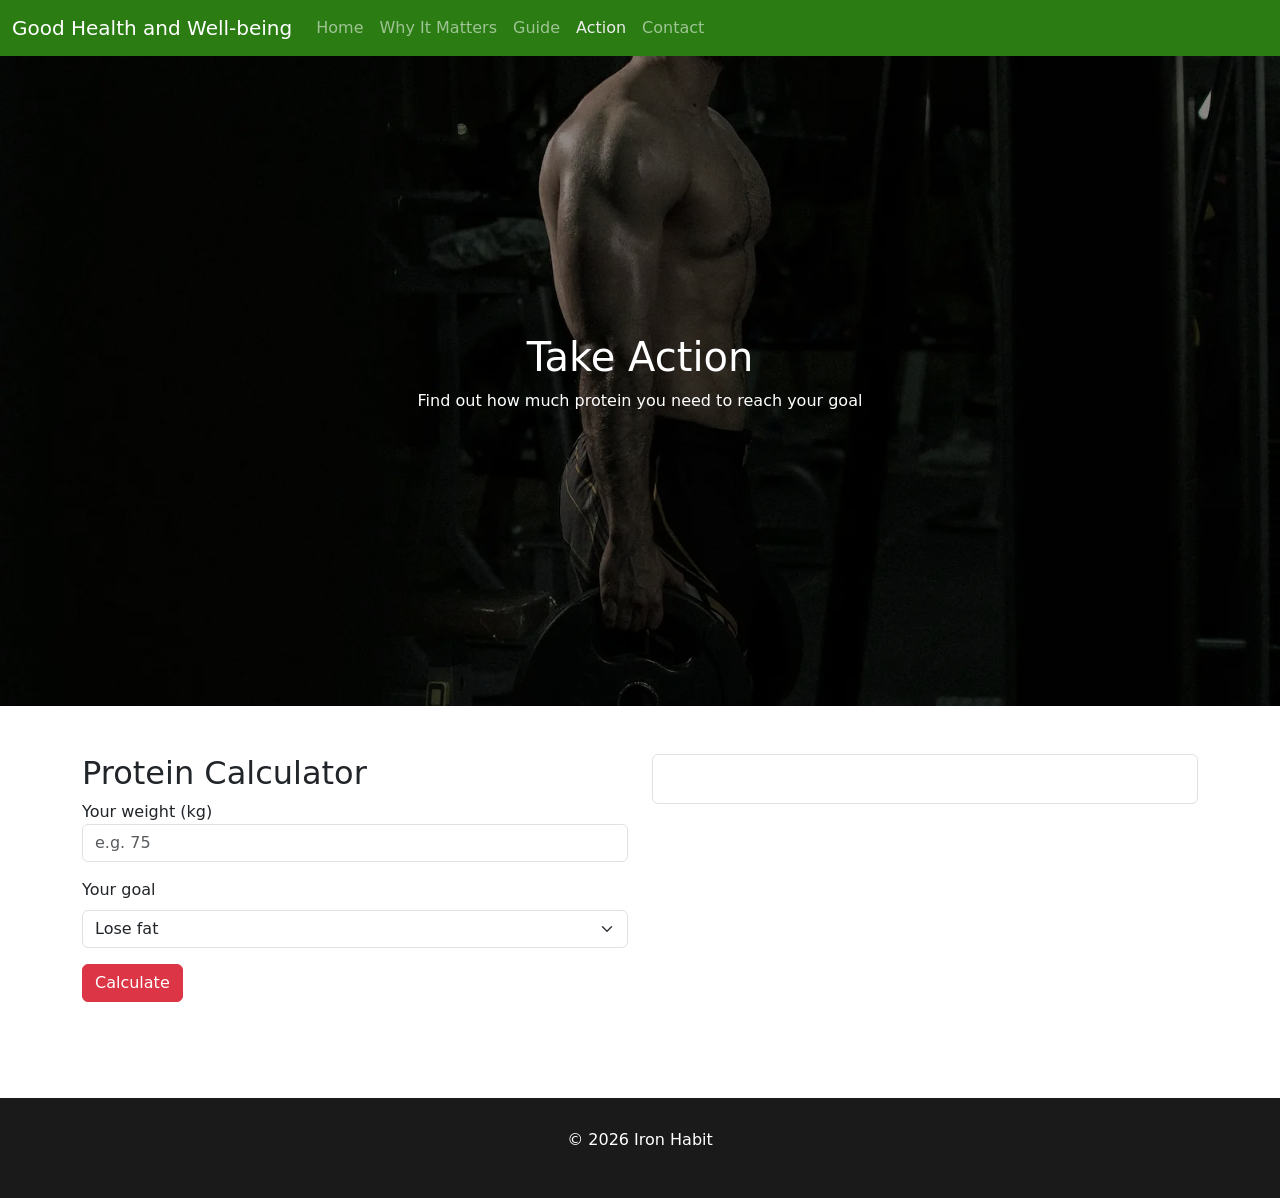
<file: action.html>
<!DOCTYPE html>
<html lang="en">

  <head> 
	<!-- Page owner: -->
      <meta charset="UTF-8">
      <meta name="viewport" content="width=device-width, initial-scale=1.0">
      <meta name="author" content=""> 
      <link href="https://cdn.jsdelivr.net/npm/bootstrap@5.3.8/dist/css/bootstrap.min.css" rel="stylesheet" integrity="sha384-sRIl4kxILFvY47J16cr9ZwB07vP4J8+LH7qKQnuqkuIAvNWLzeN8tE5YBujZqJLB" crossorigin="anonymous">
      <link rel="stylesheet" href="css/style.css">
      <title>Take Action | Good Health and Well-being</title>
  </head>
  <body>  
      <!-- Bootstrap navbar -->
      <nav class="navbar navbar-expand-lg main-nav" data-bs-theme="dark">
  <div class="container-fluid">
    <a class="navbar-brand" href="index.html">Good Health and Well-being</a>
    <button class="navbar-toggler" type="button" data-bs-toggle="collapse" data-bs-target="#navbarSupportedContent" aria-controls="navbarSupportedContent" aria-expanded="false" aria-label="Toggle navigation">
      <span class="navbar-toggler-icon"></span>
    </button>
    <div class="collapse navbar-collapse" id="navbarSupportedContent">
      <ul class="navbar-nav me-auto mb-2 mb-lg-0">
        <li class="nav-item">
          <a class="nav-link" href="index.html">Home</a>
        </li>
        <li class="nav-item">
          <a class="nav-link" href="why.html">Why It Matters</a>
        </li>
        <li class="nav-item">
          <a class="nav-link" href="guide.html">Guide</a>
        </li>
        <li class="nav-item">
          <a class="nav-link active" aria-current="page" href="action.html">Action</a>
        </li>
        <li class="nav-item">
          <a class="nav-link" href="contact.html">Contact</a>
        </li> 
      </ul>
    </div>
  </div>
</nav> <!--Bootstrap navabar finish -->
	<div class="hero">
			<img class="hero-img" src="imgWebp/zd_bodyFit.webp" alt="Man training in the gym">
			<div class="hero-text">
				<h1>Take Action</h1>
				<p>Find out how much protein you need to reach your goal</p>
			</div>
		</div>
	<div class="container my-5">
		<div class="row mb-5">
		
			<div class="col-md-6">
				<h2>Protein Calculator</h2>
				
				<div class="mb-3">
					<label for="weight" class"form-label">Your weight (kg)</label>
					<input type="number" class="form-control" id="weight" placeholder="e.g. 75">
				</div>
				
				<div class="mb-3">
					<label for="goal" class="form-label">Your goal</label>
					<select class="form-select" id="goal">
					<option value="2.0">Lose fat</option>
					<option value="1.6">Maintain</option>
					<option value="1.8">Build muscle</option>
					</select>
				</div>
				<button type="button" class="btn btn-danger" id="calcBtn">Calculate</button>
			</div>
			<div class="col-md-6">
				<div id="result" class="p-4 border rounded">
				</div>
			</div>
		</div>
	</div>
	
      <!--footer section -->
      <footer class="site-footer">
        <p>&copy; 2026 Iron Habit</p>
      </footer> 
          
      <script src="https://cdn.jsdelivr.net/npm/bootstrap@5.3.8/dist/js/bootstrap.bundle.min.js" integrity="sha384-FKyoEForCGlyvwx9Hj09JcYn3nv7wiPVlz7YYwJrWVcXK/BmnVDxM+D2scQbITxI" crossorigin="anonymous"></script>
      <script src="js/script.js"></script>
  </body>
</html>
</file>
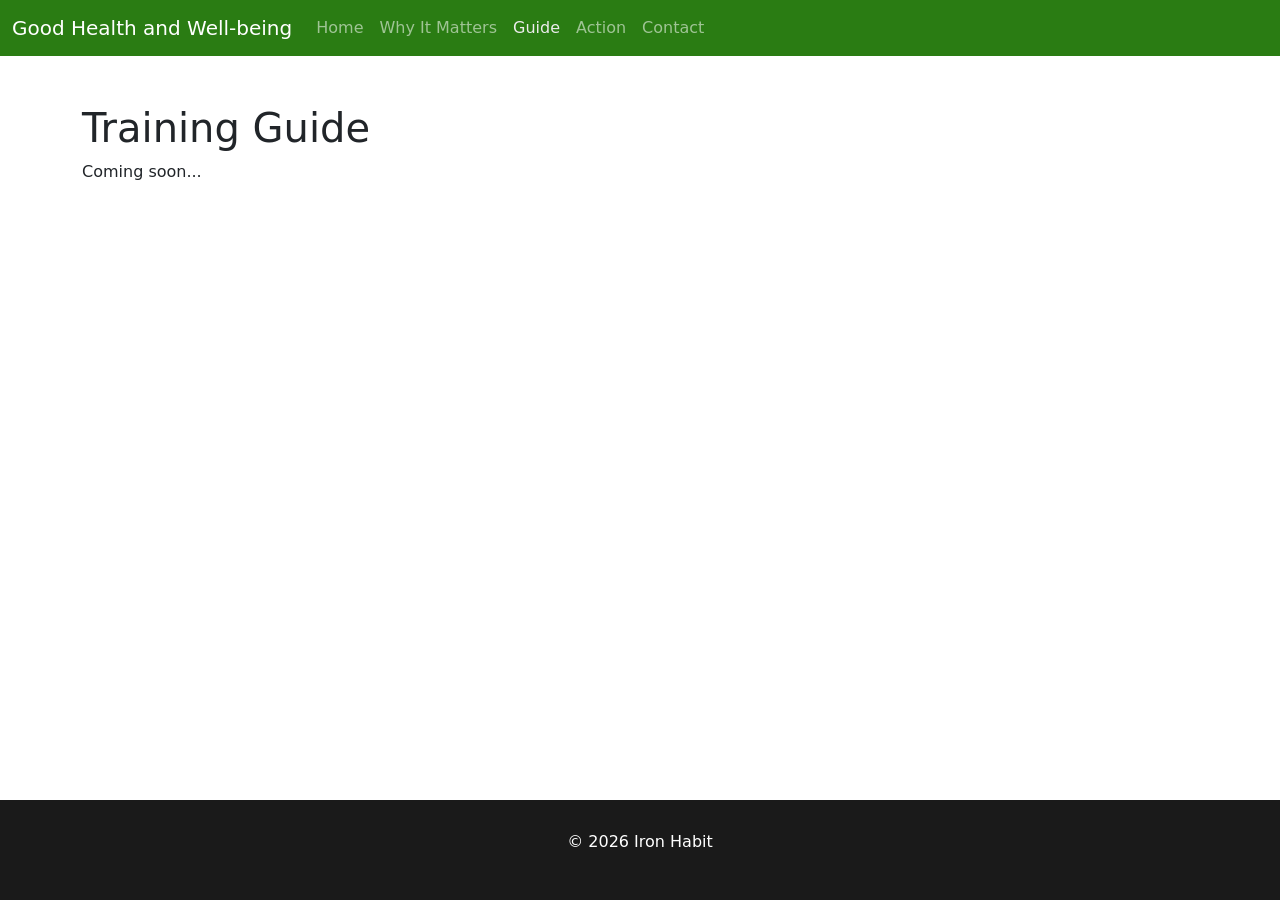
<file: guide.html>
<!DOCTYPE html>
<html lang="en">

  <head> 
	  <!-- Page owner:  -->
      <meta charset="UTF-8">
      <meta name="viewport" content="width=device-width, initial-scale=1.0">
      <meta name="author" content="">
      <link href="https://cdn.jsdelivr.net/npm/bootstrap@5.3.8/dist/css/bootstrap.min.css" rel="stylesheet" integrity="sha384-sRIl4kxILFvY47J16cr9ZwB07vP4J8+LH7qKQnuqkuIAvNWLzeN8tE5YBujZqJLB" crossorigin="anonymous">
      <link rel="stylesheet" href="css/style.css">
      <title>Traning Guide | Good Health and Well-being </title>
  </head>
  <body>  
      <!-- Bootstrap navbar -->
      <nav class="navbar navbar-expand-lg main-nav" data-bs-theme="dark">
  <div class="container-fluid">
    <a class="navbar-brand" href="index.html">Good Health and Well-being</a>
    <button class="navbar-toggler" type="button" data-bs-toggle="collapse" data-bs-target="#navbarSupportedContent" aria-controls="navbarSupportedContent" aria-expanded="false" aria-label="Toggle navigation">
      <span class="navbar-toggler-icon"></span>
    </button>
    <div class="collapse navbar-collapse" id="navbarSupportedContent">
      <ul class="navbar-nav me-auto mb-2 mb-lg-0">
        <li class="nav-item">
          <a class="nav-link" href="index.html">Home</a>
        </li>
        <li class="nav-item">
          <a class="nav-link" href="why.html">Why It Matters</a>
        </li>
        <li class="nav-item">
          <a class="nav-link active" aria-current="page" href="guide.html">Guide</a>
        </li>
        <li class="nav-item">
          <a class="nav-link" href="action.html">Action</a>
        </li>
        <li class="nav-item">
          <a class="nav-link" href="contact.html">Contact</a>
        </li> 
      </ul>
    </div>
  </div>
</nav> <!--Bootstrap navabar finish -->
    <div class="container my-5">
		<h1>Training Guide </h1>
		<p>Coming soon...</p>
		
	</div>
	
      <!--footer section -->
      <footer class="site-footer">
        <p>&copy; 2026 Iron Habit</p>
      </footer> 
          
      <script src="https://cdn.jsdelivr.net/npm/bootstrap@5.3.8/dist/js/bootstrap.bundle.min.js" integrity="sha384-FKyoEForCGlyvwx9Hj09JcYn3nv7wiPVlz7YYwJrWVcXK/BmnVDxM+D2scQbITxI" crossorigin="anonymous"></script>
      <script src="js/script.js"></script>
  </body>
</html>
</file>
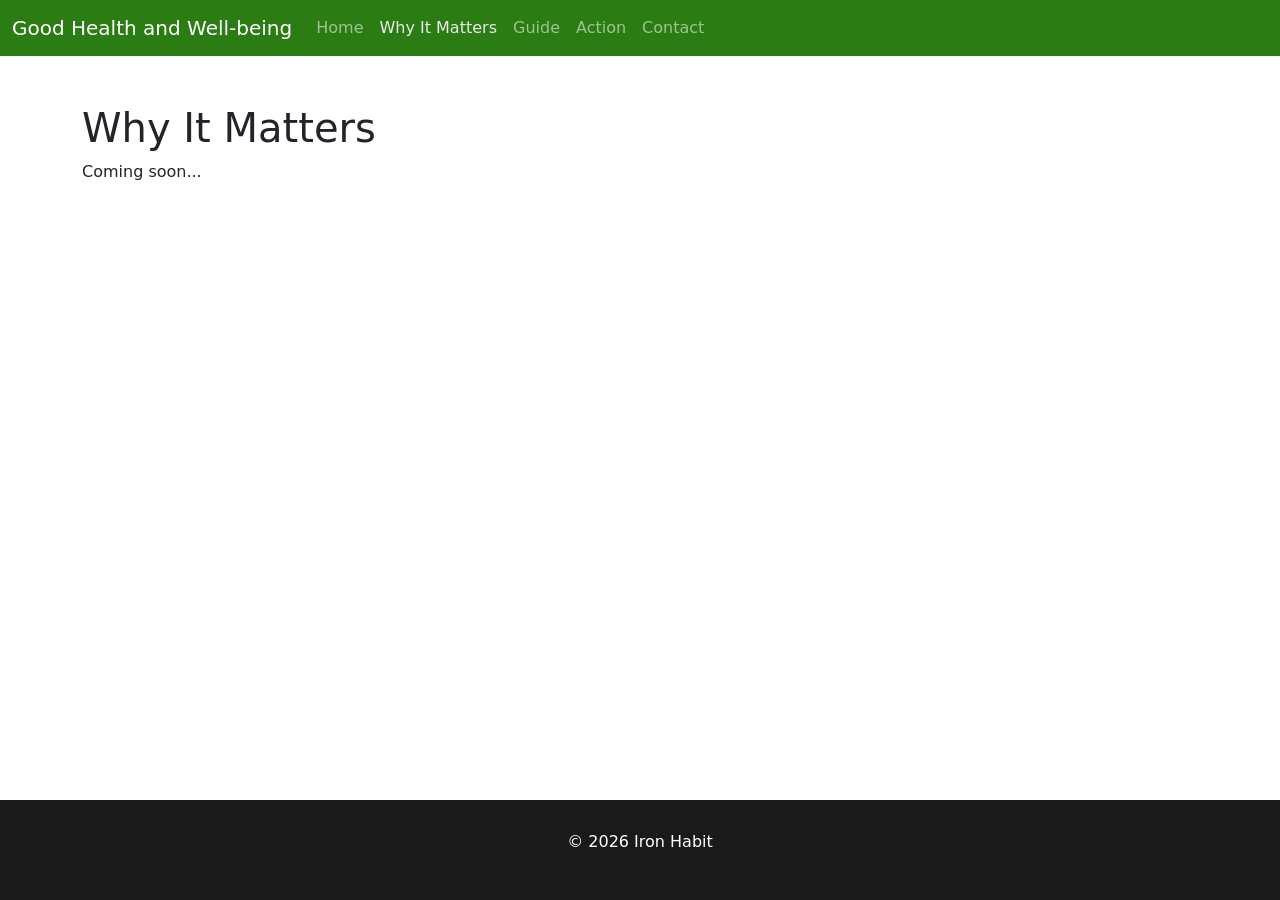
<file: why.html>
<!DOCTYPE html>
<html lang="en">

  <head> 
	  <!-- Page owner:  -->
      <meta charset="UTF-8">
      <meta name="viewport" content="width=device-width, initial-scale=1.0">
      <meta name="author" content="">
      <link href="https://cdn.jsdelivr.net/npm/bootstrap@5.3.8/dist/css/bootstrap.min.css" rel="stylesheet" integrity="sha384-sRIl4kxILFvY47J16cr9ZwB07vP4J8+LH7qKQnuqkuIAvNWLzeN8tE5YBujZqJLB" crossorigin="anonymous">
      <link rel="stylesheet" href="css/style.css">
      <title>Why It Matters | Good Health and Well-being </title>
  </head>
  <body>  
      <!-- Bootstrap navbar -->
      <nav class="navbar navbar-expand-lg main-nav" data-bs-theme="dark">
  <div class="container-fluid">
    <a class="navbar-brand" href="index.html">Good Health and Well-being</a>
    <button class="navbar-toggler" type="button" data-bs-toggle="collapse" data-bs-target="#navbarSupportedContent" aria-controls="navbarSupportedContent" aria-expanded="false" aria-label="Toggle navigation">
      <span class="navbar-toggler-icon"></span>
    </button>
    <div class="collapse navbar-collapse" id="navbarSupportedContent">
      <ul class="navbar-nav me-auto mb-2 mb-lg-0">
        <li class="nav-item">
          <a class="nav-link" href="index.html">Home</a>
        </li>
        <li class="nav-item">
          <a class="nav-link active" aria-current="page" href="why.html">Why It Matters</a>
        </li>
        <li class="nav-item">
          <a class="nav-link" href="guide.html">Guide</a>
        </li>
        <li class="nav-item">
          <a class="nav-link" href="action.html">Action</a>
        </li>
        <li class="nav-item">
          <a class="nav-link" href="contact.html">Contact</a>
        </li> 
      </ul>
    </div>
  </div>
</nav> <!--Bootstrap navabar finish -->
    <div class="container my-5">
		<h1>Why It Matters</h1>
		<p>Coming soon...</p>
		
	</div>
	
      <!--footer section -->
      <footer class="site-footer">
        <p>&copy; 2026 Iron Habit</p>
      </footer> 
          
      <script src="https://cdn.jsdelivr.net/npm/bootstrap@5.3.8/dist/js/bootstrap.bundle.min.js" integrity="sha384-FKyoEForCGlyvwx9Hj09JcYn3nv7wiPVlz7YYwJrWVcXK/BmnVDxM+D2scQbITxI" crossorigin="anonymous"></script>
      <script src="js/script.js"></script>
  </body>
</html>
</file>
<file: css/style.css>
body {
  display: flex;
  flex-direction: column;
  min-height: 100vh;
}
/* Navan bootsrap*/
.main-nav {
  background-color: #2A7C13;
}

/* Accent colour for the current page link */
.main-nav .nav-link.active {
  color: #ECECEC;
}

/* Zakaria – Hero image with text on top */
.hero {
  position: relative;
}

.hero-img {
  width: 100%;
  height: 650px;
  object-fit: cover;
  display: block;
  filter: brightness(60%);
}

.hero-text {
  position: absolute;
  top: 50%;
  left: 50%;
  transform: translate(-50%, -50%);
  color: white;
  text-align: center;
  width: 90%;
}

/* Zakaria – Row images (same size, rounded corners) */
.row-img {
  width: 100%;
  height: 300px;
  object-fit: cover;
  border-radius: 12px;
}

/* Zakaria – Footer */
.site-footer {
  background-color: #1A1A1A;
  color: white;
  text-align: center;
  padding: 30px;
  margin-top: auto;
}
</file>
